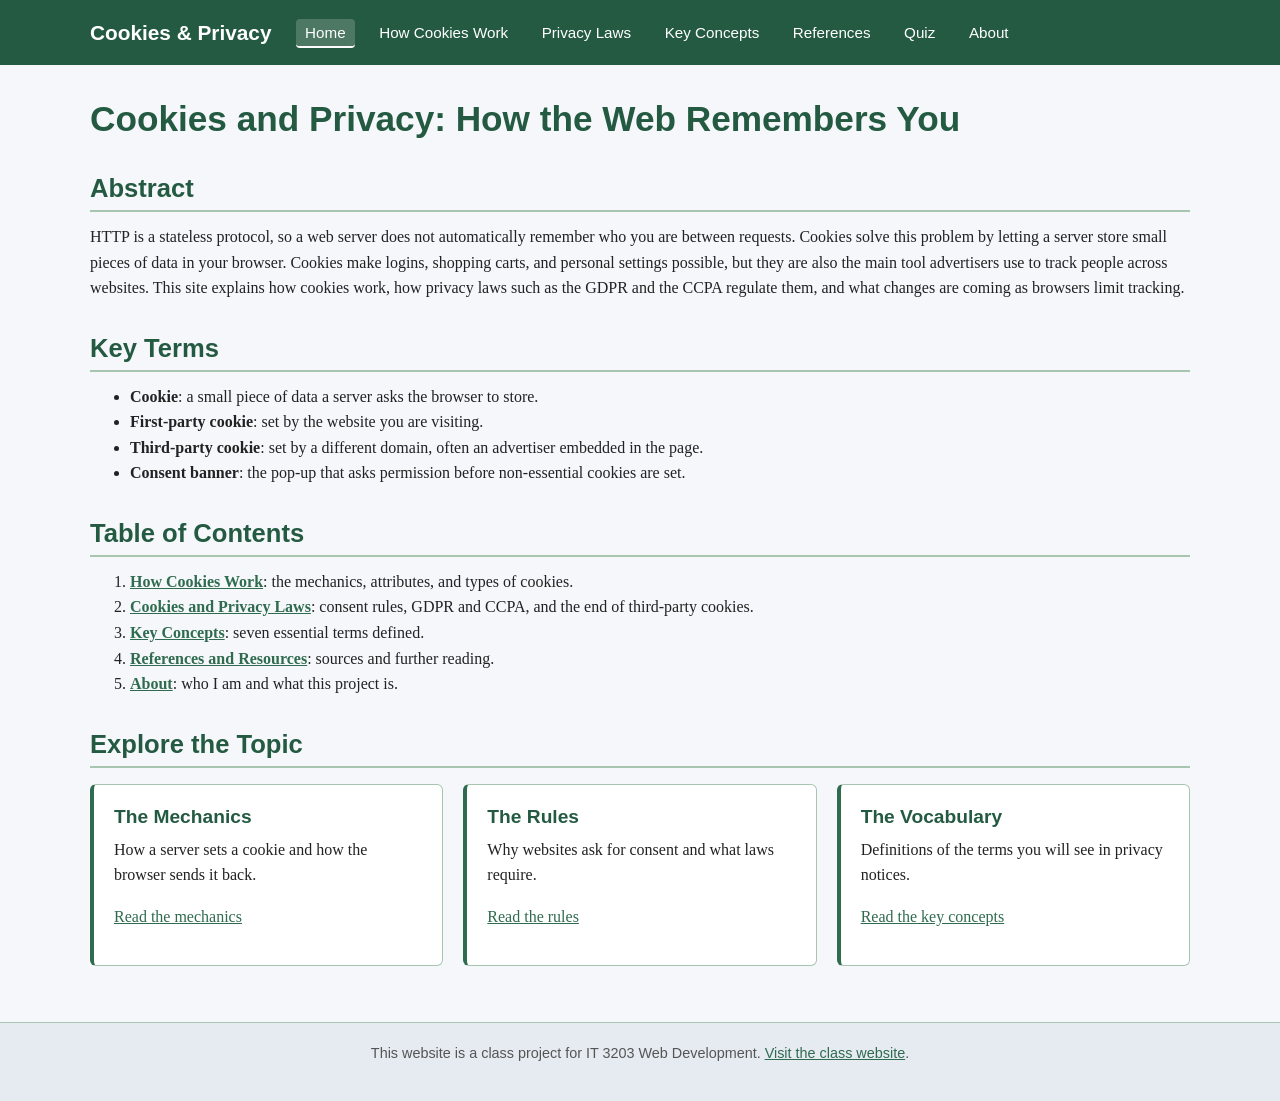
<file: index.html>
<!DOCTYPE html>
<html lang="en">
<head>
  <!-- Character set and viewport -->
  <meta charset="UTF-8">
  <meta name="viewport" content="width=device-width, initial-scale=1.0">
  <meta name="description" content="Cookies and Privacy: how cookies work, how privacy laws regulate them, and what the future of tracking looks like.">
  <title>Cookies and Privacy | Home</title>
  <!-- The one stylesheet used by every page -->
  <link rel="stylesheet" href="css/style.css">
</head>
<body>

  <!-- Header and main menu -->
  <header id="site-header">
    <div class="header-inner">
      <p class="site-title"><a href="index.html">Cookies &amp; Privacy</a></p>
          <nav id="main-menu" aria-label="Main menu">
        <ul class="menu">
          <li><a href="index.html" aria-current="page">Home</a></li>
          <li><a href="how-cookies-work.html">How Cookies Work</a></li>
          <li><a href="privacy-laws.html">Privacy Laws</a></li>
          <li><a href="key-concepts.html">Key Concepts</a></li>
          <li><a href="references.html">References</a></li>
          <li><a href="quiz.html">Quiz</a></li>
          <li><a href="about.html">About</a></li>
        </ul>
      </nav>
    </div>
  </header>

  <main class="page">
    <!-- title, subtitle, and abstract -->
    <h1>Cookies and Privacy: How the Web Remembers You</h1>
  

    <h2>Abstract</h2>
    <p>
      HTTP is a stateless protocol, so a web server does not automatically remember
      who you are between requests. Cookies solve this problem by letting a server
      store small pieces of data in your browser. Cookies make logins, shopping carts,
      and personal settings possible, but they are also the main tool advertisers use
      to track people across websites. This site explains how cookies work, how privacy
      laws such as the GDPR and the CCPA regulate them, and what changes are coming
      as browsers limit tracking.
    </p>

    <!-- Key terms: a list -->
    <h2>Key Terms</h2>
    <ul>
      <li><strong>Cookie</strong>: a small piece of data a server asks the browser to store.</li>
      <li><strong>First-party cookie</strong>: set by the website you are visiting.</li>
      <li><strong>Third-party cookie</strong>: set by a different domain, often an advertiser embedded in the page.</li>
      <li><strong>Consent banner</strong>: the pop-up that asks permission before non-essential cookies are set.</li>
    </ul>

    <!-- Table of contents linking to the other pages -->
    <h2>Table of Contents</h2>
    <ol class="toc">
      <li><a href="how-cookies-work.html">How Cookies Work</a>: the mechanics, attributes, and types of cookies.</li>
      <li><a href="privacy-laws.html">Cookies and Privacy Laws</a>: consent rules, GDPR and CCPA, and the end of third-party cookies.</li>
      <li><a href="key-concepts.html">Key Concepts</a>: seven essential terms defined.</li>
      <li><a href="references.html">References and Resources</a>: sources and further reading.</li>
      <li><a href="about.html">About</a>: who I am and what this project is.</li>
    </ol>

    <!-- Quick cards using the grid layout -->
    <h2>Explore the Topic</h2>
    <div class="card-grid">
      <article class="card">
        <h3>The Mechanics</h3>
        <p>How a server sets a cookie and how the browser sends it back.</p>
        <p><a href="how-cookies-work.html">Read the mechanics</a></p>
      </article>
      <article class="card">
        <h3>The Rules</h3>
        <p>Why websites ask for consent and what laws require.</p>
        <p><a href="privacy-laws.html">Read the rules</a></p>
      </article>
      <article class="card">
        <h3>The Vocabulary</h3>
        <p>Definitions of the terms you will see in privacy notices.</p>
        <p><a href="key-concepts.html">Read the key concepts</a></p>
      </article>
    </div>
  </main>

  <!-- Footer: class project note with link to the course website -->
  <footer id="site-footer">
    <p>
      This website is a class project for IT 3203 Web Development.
      <a href="https://ksuweb.github.io/IT3203/">Visit the class website</a>.
    </p>
  </footer>

</body>
</html>
</file>
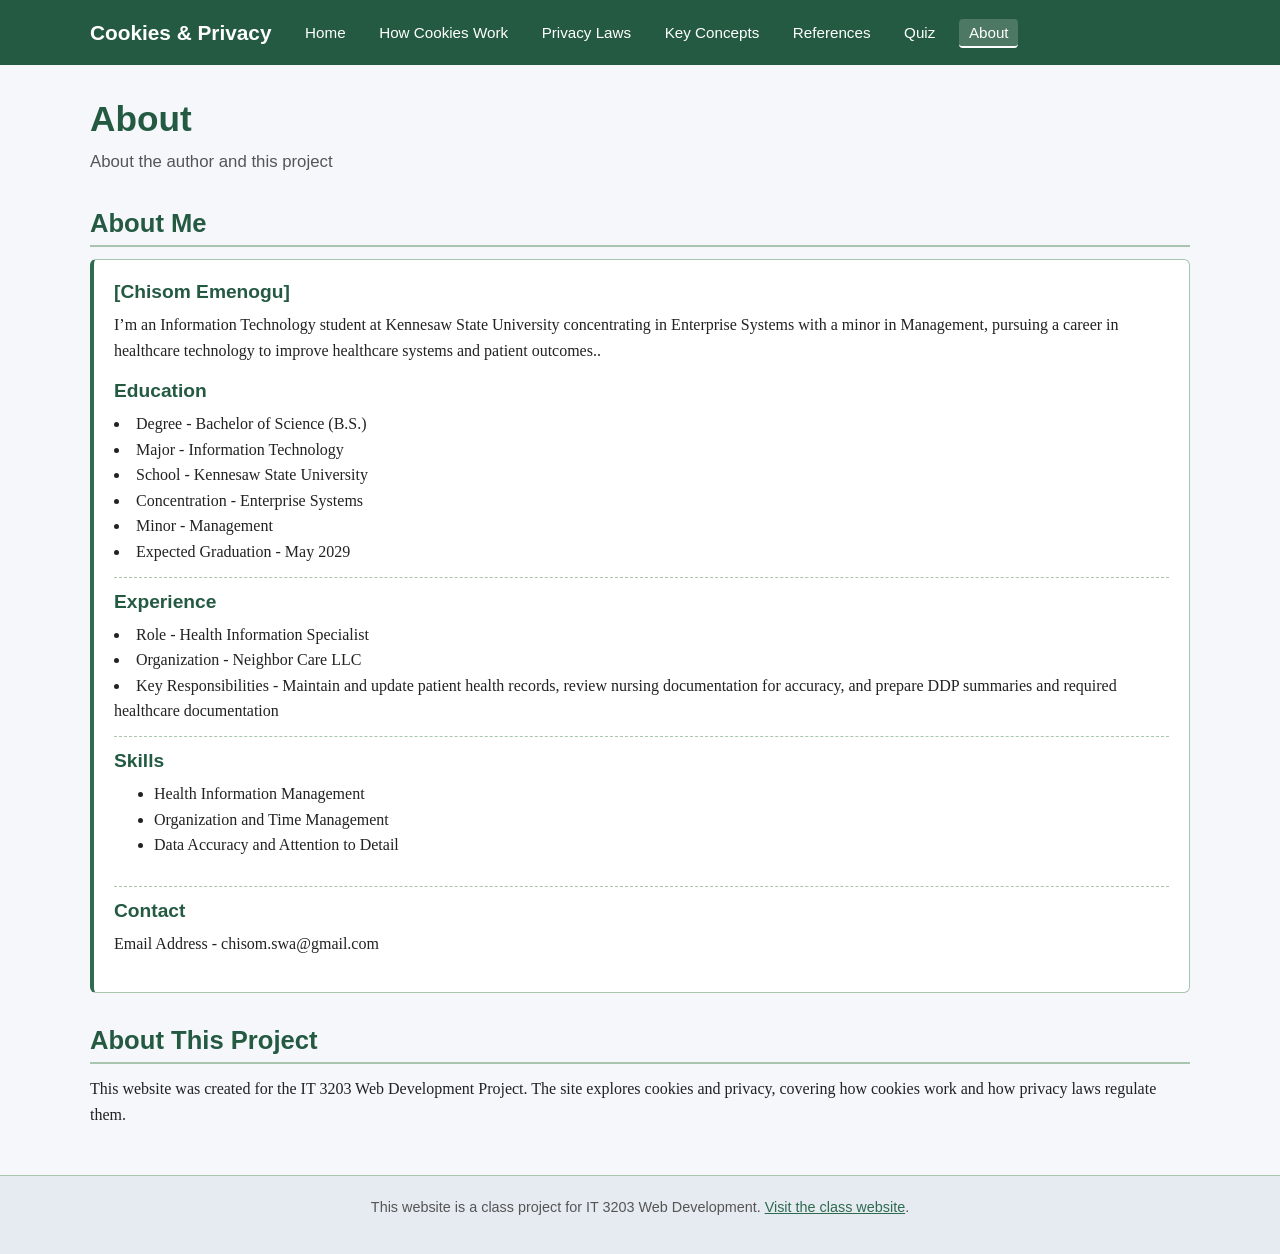
<file: about.html>
<!DOCTYPE html>
<html lang="en">
<head>
  <!-- Character set and responsive viewport -->
  <meta charset="UTF-8">
  <meta name="viewport" content="width=device-width, initial-scale=1.0">
  <meta name="description" content="About the author of this site and the IT 3203 class project it was built for.">
  <title>About | Cookies and Privacy</title>
  <link rel="stylesheet" href="css/style.css">
</head>
<body>

  <header id="site-header">
    <div class="header-inner">
      <p class="site-title"><a href="index.html">Cookies &amp; Privacy</a></p>
      <nav id="main-menu" aria-label="Main menu">
        
        <ul class="menu">
          <li><a href="index.html">Home</a></li>
          <li><a href="how-cookies-work.html">How Cookies Work</a></li>
          <li><a href="privacy-laws.html">Privacy Laws</a></li>
          <li><a href="key-concepts.html">Key Concepts</a></li>
          <li><a href="references.html">References</a></li>
           <li><a href="quiz.html">Quiz</a></li>
          <li><a href="about.html" aria-current="page">About</a></li>
        </ul>
      </nav>
    </div>
  </header>

  <main class="page">
    <h1>About</h1>
    <p class="subtitle">About the author and this project</p>

    <h2>About Me</h2>
    <div class="card">
      <h3>[Chisom Emenogu]</h3>
      <p>I’m an Information Technology student at Kennesaw State University concentrating in Enterprise Systems with a minor in Management, pursuing a career in healthcare technology to improve healthcare systems and patient outcomes..</p>

      <div class="profile-entry">
        <h3>Education</h3>
        <li>Degree - Bachelor of Science (B.S.)</li>
          <li>Major - Information Technology</li>
          <li>School - Kennesaw State University</li>
         <li>Concentration - Enterprise Systems</li>
         <li>Minor - Management</li>
         <li>Expected Graduation - May 2029</li>
        
      </div>

      <div class="profile-entry">
        <h3>Experience</h3>
         <li>Role - Health Information Specialist</li>
        <li>Organization - Neighbor Care LLC</li>
        <li>Key Responsibilities - Maintain and update patient health records, review nursing documentation for accuracy, and prepare DDP summaries and required healthcare documentation</li>
      </div>

      <div class="profile-entry">
        <h3>Skills</h3>
        <ul>
          <li>Health Information Management</li>
          <li>Organization and Time Management</li>
          <li>Data Accuracy and Attention to Detail</li>
        </ul>
      </div>

      <div>
        <h3>Contact</h3>
        <p>Email Address - chisom.swa@gmail.com</p>
      </div>
    </div>

    <h2>About This Project</h2>
    <p>
      This website was created for the IT 3203 Web Development Project. The site explores cookies and privacy, covering how cookies work and how privacy
      laws regulate them.
    </p>
    <p>
    
    </p>
  </main>

  <!-- Footer with class project note -->
  <footer id="site-footer">
    <p>
      This website is a class project for IT 3203 Web Development.
      <a href="https://ksuweb.github.io/IT3203/">Visit the class website</a>.
    </p>
  </footer>

</body>
</html>
</file>
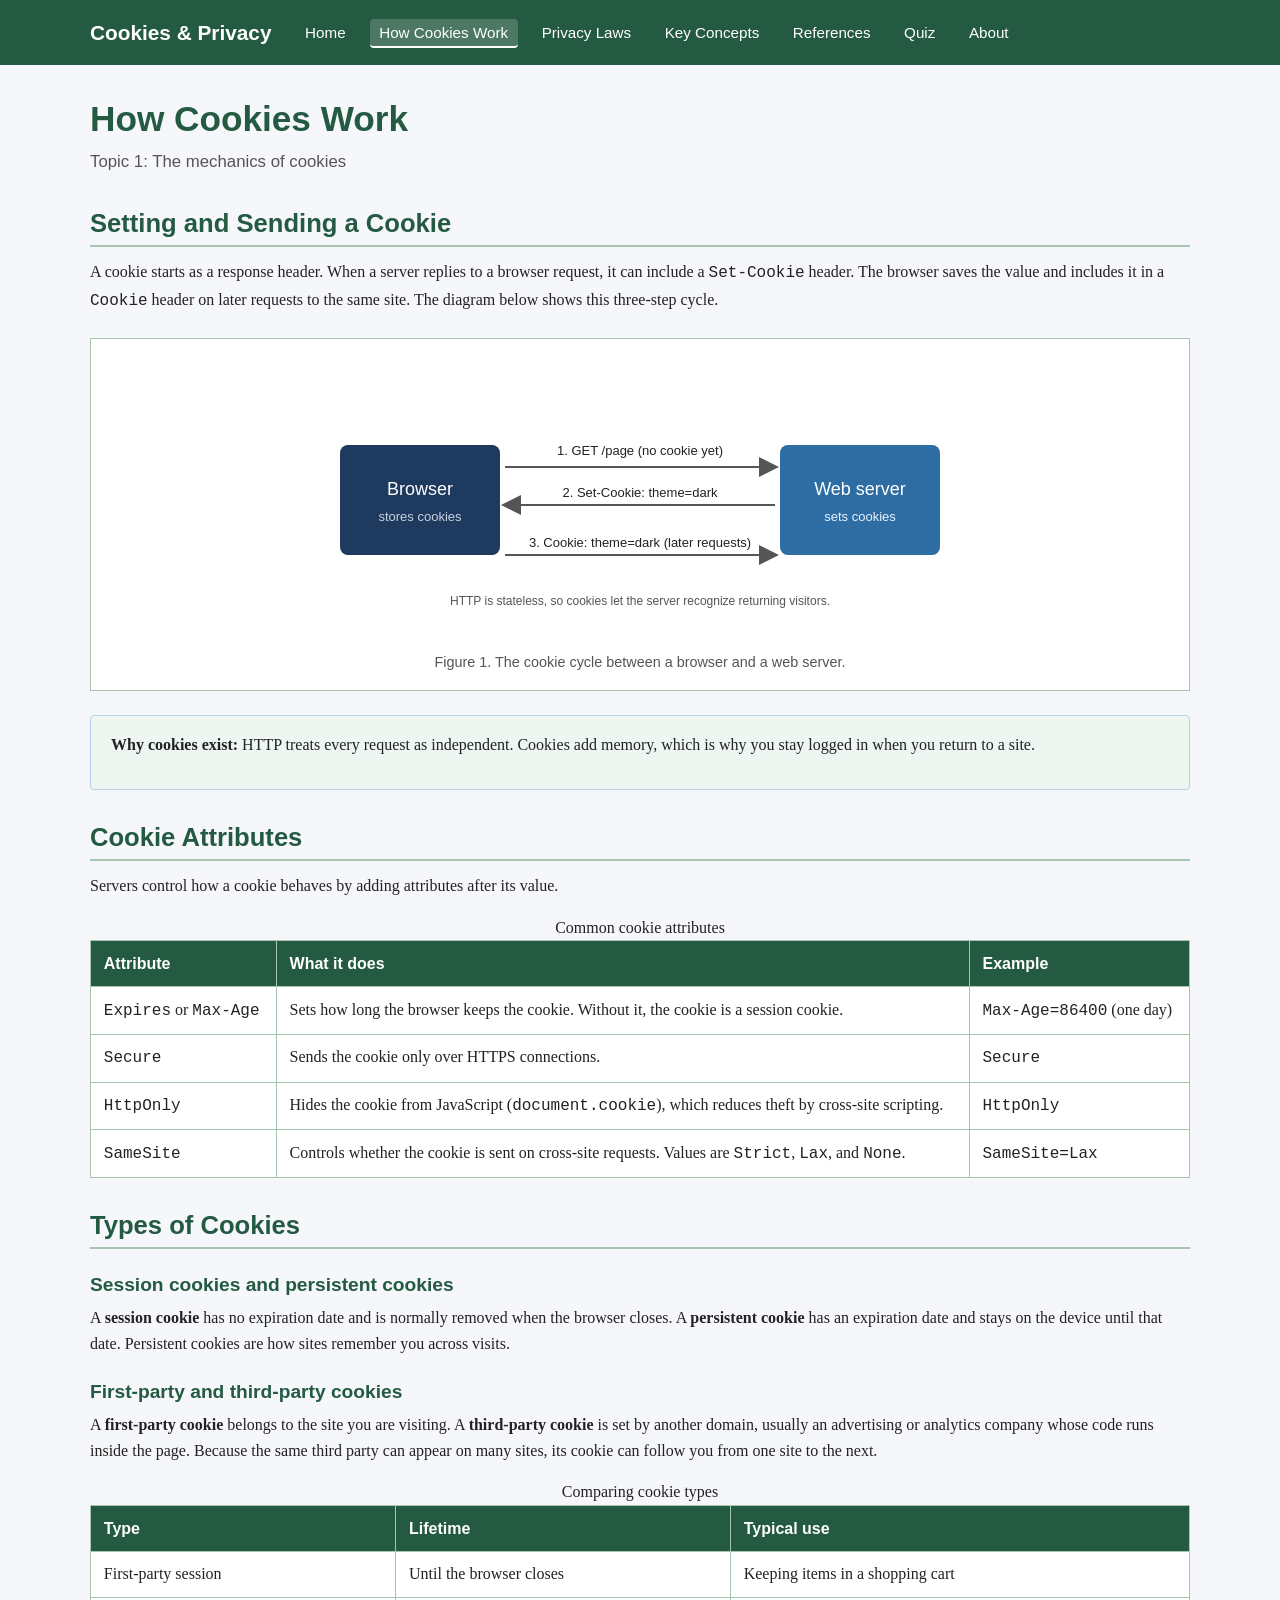
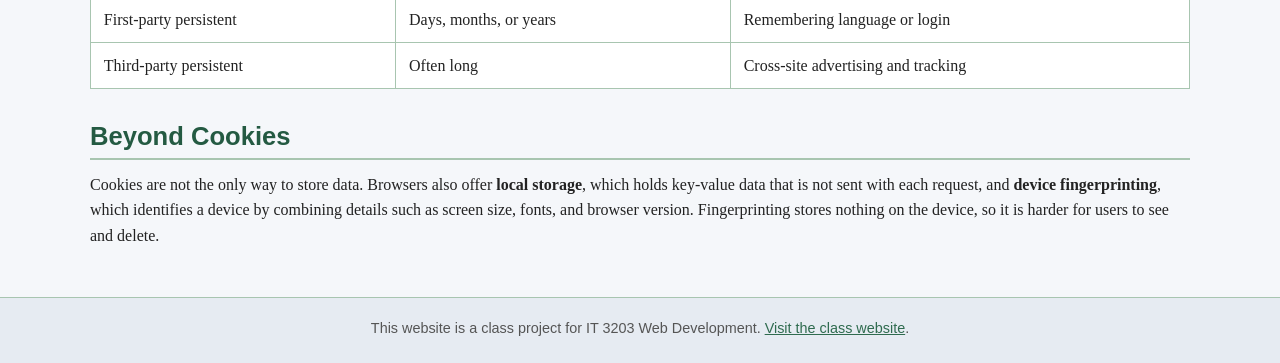
<file: how-cookies-work.html>
<!DOCTYPE html>
<html lang="en">
<head>
  <!-- Character set and  viewport -->
  <meta charset="UTF-8">
  <meta name="viewport" content="width=device-width, initial-scale=1.0">
  <meta name="description" content="How cookies are set, sent, and configured, including first-party and third-party cookies and session and persistent cookies.">
  <title>How Cookies Work | Cookies and Privacy</title>
  <link rel="stylesheet" href="css/style.css">
</head>
<body>

  <!-- Main menu  -->
  <header id="site-header">
    <div class="header-inner">
      <p class="site-title"><a href="index.html">Cookies &amp; Privacy</a></p>
      <nav id="main-menu" aria-label="Main menu">
      
        <ul class="menu">
          <li><a href="index.html">Home</a></li>
          <li><a href="how-cookies-work.html" aria-current="page">How Cookies Work</a></li>
          <li><a href="privacy-laws.html">Privacy Laws</a></li>
          <li><a href="key-concepts.html">Key Concepts</a></li>
          <li><a href="references.html">References</a></li>
          <li><a href="quiz.html">Quiz</a></li>
          <li><a href="about.html">About</a></li>
        </ul>
      </nav>
    </div>
  </header>

  <main class="page">
    <h1>How Cookies Work</h1>
    <p class="subtitle">Topic 1: The mechanics of cookies</p>

    <h2>Setting and Sending a Cookie</h2>
    <p>
      A cookie starts as a response header. When a server replies to a browser request,
      it can include a <code>Set-Cookie</code> header. The browser saves the value and
      includes it in a <code>Cookie</code> header on later requests to the same site.
      The diagram below shows this three-step cycle.
    </p>

    <!-- Figure: the cookie lifecycle diagram -->
    <figure class="figure-box">
      <img src="images/cookie-flow.svg" width="640" height="280"
           alt="Diagram of three steps. First, the browser requests a page without a cookie. Second, the server replies with Set-Cookie: theme=dark. Third, the browser sends Cookie: theme=dark on later requests.">
      <figcaption>Figure 1. The cookie cycle between a browser and a web server.</figcaption>
    </figure>

    <!-- Note box saying why cookies exist -->
    <div class="note">
      <p><strong>Why cookies exist:</strong> HTTP treats every request as independent.
      Cookies add memory, which is why you stay logged in when you return to a site.</p>
    </div>

    <h2>Cookie Attributes</h2>
    <p>Servers control how a cookie behaves by adding attributes after its value.</p>
    <!-- Table of cookie attributes -->
    <table>
      <caption>Common cookie attributes</caption>
      <thead>
        <tr>
          <th scope="col">Attribute</th>
          <th scope="col">What it does</th>
          <th scope="col">Example</th>
        </tr>
      </thead>
      <tbody>
        <tr>
          <td><code>Expires</code> or <code>Max-Age</code></td>
          <td>Sets how long the browser keeps the cookie. Without it, the cookie is a session cookie.</td>
          <td><code>Max-Age=86400</code> (one day)</td>
        </tr>
        <tr>
          <td><code>Secure</code></td>
          <td>Sends the cookie only over HTTPS connections.</td>
          <td><code>Secure</code></td>
        </tr>
        <tr>
          <td><code>HttpOnly</code></td>
          <td>Hides the cookie from JavaScript (<code>document.cookie</code>), which reduces theft by cross-site scripting.</td>
          <td><code>HttpOnly</code></td>
        </tr>
        <tr>
          <td><code>SameSite</code></td>
          <td>Controls whether the cookie is sent on cross-site requests. Values are <code>Strict</code>, <code>Lax</code>, and <code>None</code>.</td>
          <td><code>SameSite=Lax</code></td>
        </tr>
      </tbody>
    </table>

    <h2>Types of Cookies</h2>

    <h3>Session cookies and persistent cookies</h3>
    <p>
      A <strong>session cookie</strong> has no expiration date and is normally removed when
      the browser closes. A <strong>persistent cookie</strong> has an expiration date and stays
      on the device until that date. Persistent cookies are how sites remember you across visits.
    </p>

    <h3>First-party and third-party cookies</h3>
    <p>
      A <strong>first-party cookie</strong> belongs to the site you are visiting. A
      <strong>third-party cookie</strong> is set by another domain, usually an advertising or
      analytics company whose code runs inside the page. Because the same third party can appear
      on many sites, its cookie can follow you from one site to the next.
    </p>

    <!-- Comparison table of cookie types -->
    <table>
      <caption>Comparing cookie types</caption>
      <thead>
        <tr>
          <th scope="col">Type</th>
          <th scope="col">Lifetime</th>
          <th scope="col">Typical use</th>
        </tr>
      </thead>
      <tbody>
        <tr>
          <td>First-party session</td>
          <td>Until the browser closes</td>
          <td>Keeping items in a shopping cart</td>
        </tr>
        <tr>
          <td>First-party persistent</td>
          <td>Days, months, or years</td>
          <td>Remembering language or login</td>
        </tr>
        <tr>
          <td>Third-party persistent</td>
          <td>Often long</td>
          <td>Cross-site advertising and tracking</td>
        </tr>
      </tbody>
    </table>

    <h2>Beyond Cookies</h2>
    <p>
      Cookies are not the only way to store data. Browsers also offer <strong>local storage</strong>,
      which holds key-value data that is not sent with each request, and <strong>device fingerprinting</strong>,
      which identifies a device by combining details such as screen size, fonts, and browser version.
      Fingerprinting stores nothing on the device, so it is harder for users to see and delete.
    </p>
  </main>

  <!-- Footer with class project note -->
  <footer id="site-footer">
    <p>
      This website is a class project for IT 3203 Web Development.
      <a href="https://ksuweb.github.io/IT3203/">Visit the class website</a>.
    </p>
  </footer>

</body>
</html>
</file>
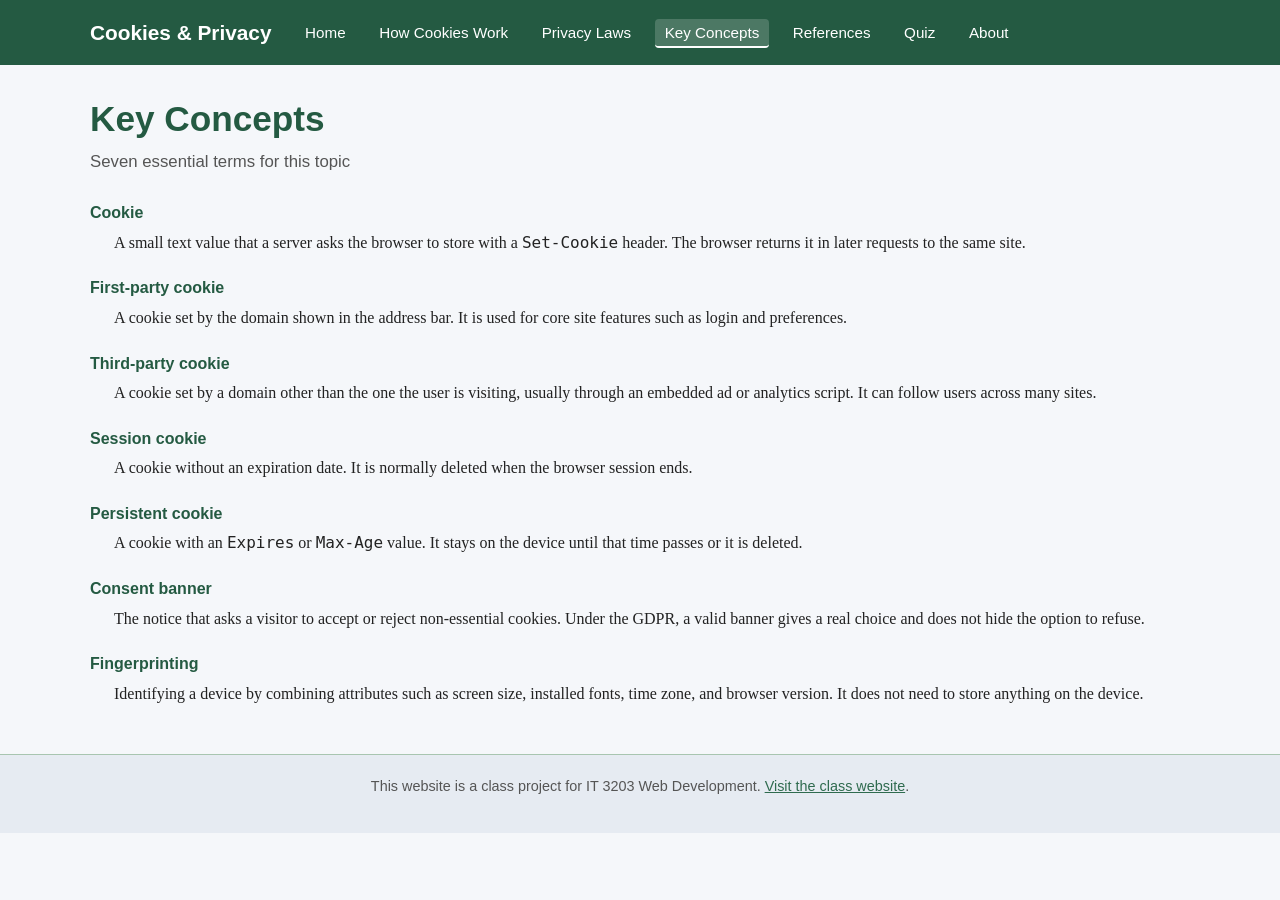
<file: key-concepts.html>
<!DOCTYPE html>
<html lang="en">
<head>
  <!-- Character set and viewport -->
  <meta charset="UTF-8">
  <meta name="viewport" content="width=device-width, initial-scale=1.0">
  <meta name="description" content="Seven key concepts for understanding cookies and privacy: cookie, first-party and third-party cookies, session and persistent cookies, consent banner, and fingerprinting.">
  <title>Key Concepts | Cookies and Privacy</title>
  <link rel="stylesheet" href="css/style.css">
</head>
<body>

  <!-- Main menu  -->
  <header id="site-header">
    <div class="header-inner">
      <p class="site-title"><a href="index.html">Cookies &amp; Privacy</a></p>
      <nav id="main-menu" aria-label="Main menu">
       
        <ul class="menu">
          <li><a href="index.html">Home</a></li>
          <li><a href="how-cookies-work.html">How Cookies Work</a></li>
          <li><a href="privacy-laws.html">Privacy Laws</a></li>
          <li><a href="key-concepts.html" aria-current="page">Key Concepts</a></li>
          <li><a href="references.html">References</a></li>
           <li><a href="quiz.html">Quiz</a></li>
          <li><a href="about.html">About</a></li>
        </ul>
      </nav>
    </div>
  </header>

  <main class="page">
    <h1>Key Concepts</h1>
    <p class="subtitle">Seven essential terms for this topic</p>

    <!-- Definition list of the key concepts -->
    <dl class="term-list">
      <dt>Cookie</dt>
      <dd>A small text value that a server asks the browser to store with a <code>Set-Cookie</code> header. The browser returns it in later requests to the same site.</dd>

      <dt>First-party cookie</dt>
      <dd>A cookie set by the domain shown in the address bar. It is used for core site features such as login and preferences.</dd>

      <dt>Third-party cookie</dt>
      <dd>A cookie set by a domain other than the one the user is visiting, usually through an embedded ad or analytics script. It can follow users across many sites.</dd>

      <dt>Session cookie</dt>
      <dd>A cookie without an expiration date. It is normally deleted when the browser session ends.</dd>

      <dt>Persistent cookie</dt>
      <dd>A cookie with an <code>Expires</code> or <code>Max-Age</code> value. It stays on the device until that time passes or it is deleted.</dd>

      <dt>Consent banner</dt>
      <dd>The notice that asks a visitor to accept or reject non-essential cookies. Under the GDPR, a valid banner gives a real choice and does not hide the option to refuse.</dd>

      <dt>Fingerprinting</dt>
      <dd>Identifying a device by combining attributes such as screen size, installed fonts, time zone, and browser version. It does not need to store anything on the device.</dd>
    </dl>
  </main>

  <!-- Footer with class project note -->
  <footer id="site-footer">
    <p>
      This website is a class project for IT 3203 Web Development.
      <a href="https://ksuweb.github.io/IT3203/">Visit the class website</a>.
    </p>
  </footer>

</body>
</html>
</file>
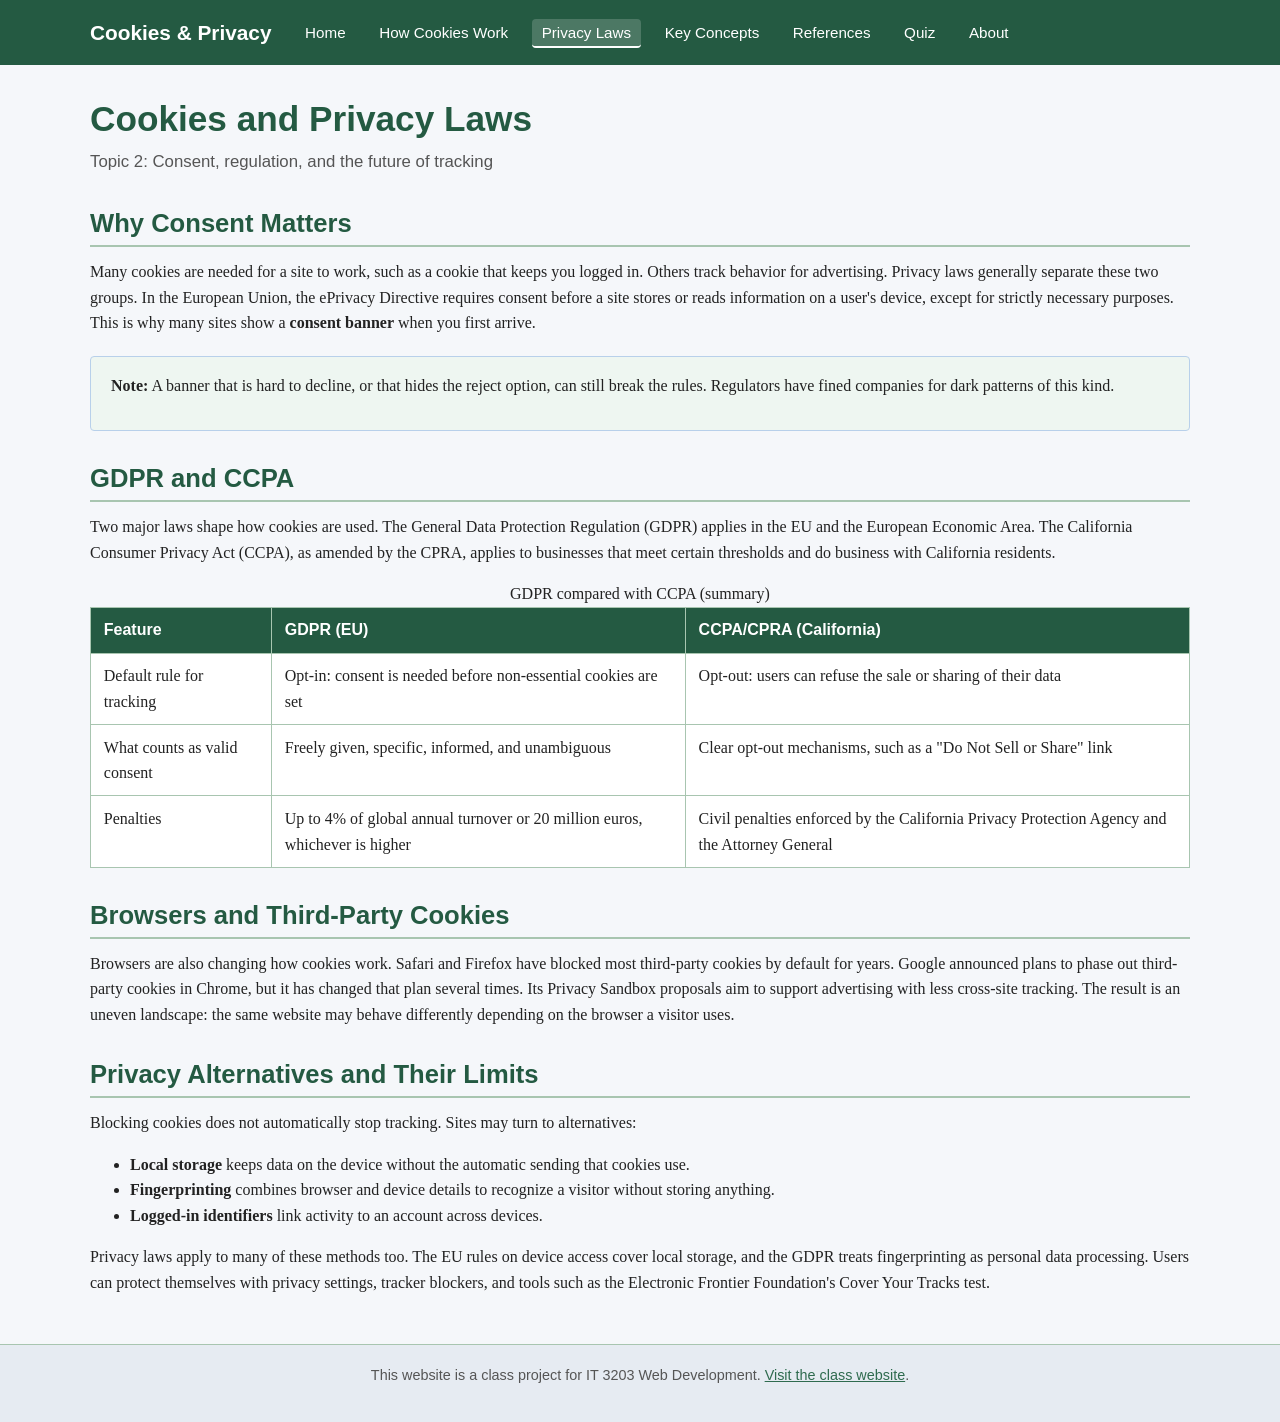
<file: privacy-laws.html>
<!DOCTYPE html>
<html lang="en">
<head>
  <!-- Character set and viewport -->
  <meta charset="UTF-8">
  <meta name="viewport" content="width=device-width, initial-scale=1.0">
  <meta name="description" content="How privacy laws such as the GDPR and CCPA regulate cookies, consent banners, and tracking, and how browsers are changing third-party cookies.">
  <title>Cookies and Privacy Laws | Cookies and Privacy</title>
  <link rel="stylesheet" href="css/style.css">
</head>
<body>

  <!-- Main menu  -->
  <header id="site-header">
    <div class="header-inner">
      <p class="site-title"><a href="index.html">Cookies &amp; Privacy</a></p>
      <nav id="main-menu" aria-label="Main menu">
     
        <ul class="menu">
          <li><a href="index.html">Home</a></li>
          <li><a href="how-cookies-work.html">How Cookies Work</a></li>
          <li><a href="privacy-laws.html" aria-current="page">Privacy Laws</a></li>
          <li><a href="key-concepts.html">Key Concepts</a></li>
          <li><a href="references.html">References</a></li>
          <li><a href="quiz.html">Quiz</a></li>
          <li><a href="about.html">About</a></li>
        </ul>
      </nav>
    </div>
  </header>

  <main class="page">
    <h1>Cookies and Privacy Laws</h1>
    <p class="subtitle">Topic 2: Consent, regulation, and the future of tracking</p>

    <h2>Why Consent Matters</h2>
    <p>
      Many cookies are needed for a site to work, such as a cookie that keeps you logged in.
      Others track behavior for advertising. Privacy laws generally separate these two groups.
      In the European Union, the ePrivacy Directive requires consent before a site stores or
      reads information on a user's device, except for strictly necessary purposes. This is why
      many sites show a <strong>consent banner</strong> when you first arrive.
    </p>

    <div class="note">
      <p><strong>Note:</strong> A banner that is hard to decline, or that hides the reject option,
      can still break the rules. Regulators have fined companies for dark patterns of this kind.</p>
    </div>

    <h2>GDPR and CCPA</h2>
    <p>
      Two major laws shape how cookies are used. The General Data Protection Regulation (GDPR)
      applies in the EU and the European Economic Area. The California Consumer Privacy Act (CCPA),
      as amended by the CPRA, applies to businesses that meet certain thresholds and do business
      with California residents.
    </p>

    <!-- Comparison table of the two laws -->
    <table>
      <caption>GDPR compared with CCPA (summary)</caption>
      <thead>
        <tr>
          <th scope="col">Feature</th>
          <th scope="col">GDPR (EU)</th>
          <th scope="col">CCPA/CPRA (California)</th>
        </tr>
      </thead>
      <tbody>
        <tr>
          <td>Default rule for tracking</td>
          <td>Opt-in: consent is needed before non-essential cookies are set</td>
          <td>Opt-out: users can refuse the sale or sharing of their data</td>
        </tr>
        <tr>
          <td>What counts as valid consent</td>
          <td>Freely given, specific, informed, and unambiguous</td>
          <td>Clear opt-out mechanisms, such as a "Do Not Sell or Share" link</td>
        </tr>
        <tr>
          <td>Penalties</td>
          <td>Up to 4% of global annual turnover or 20 million euros, whichever is higher</td>
          <td>Civil penalties enforced by the California Privacy Protection Agency and the Attorney General</td>
        </tr>
      </tbody>
    </table>

    <h2>Browsers and Third-Party Cookies</h2>
    <p>
      Browsers are also changing how cookies work. Safari and Firefox have blocked most third-party
      cookies by default for years. Google announced plans to phase out third-party cookies in Chrome,
      but it has changed that plan several times. Its Privacy Sandbox proposals aim to support
      advertising with less cross-site tracking. The result is an uneven landscape: the same website may
      behave differently depending on the browser a visitor uses.
    </p>

    <h2>Privacy Alternatives and Their Limits</h2>
    <p>
      Blocking cookies does not automatically stop tracking. Sites may turn to alternatives:
    </p>
    <ul>
      <li><strong>Local storage</strong> keeps data on the device without the automatic sending that cookies use.</li>
      <li><strong>Fingerprinting</strong> combines browser and device details to recognize a visitor without storing anything.</li>
      <li><strong>Logged-in identifiers</strong> link activity to an account across devices.</li>
    </ul>
    <p>
      Privacy laws apply to many of these methods too. The EU rules on device access cover local
      storage, and the GDPR treats fingerprinting as personal data processing. Users can protect
      themselves with privacy settings, tracker blockers, and tools such as the Electronic Frontier
      Foundation's Cover Your Tracks test.
    </p>
  </main>

  <!-- Footer with class project note -->
  <footer id="site-footer">
    <p>
      This website is a class project for IT 3203 Web Development.
      <a href="https://ksuweb.github.io/IT3203/">Visit the class website</a>.
    </p>
  </footer>

</body>
</html>
</file>
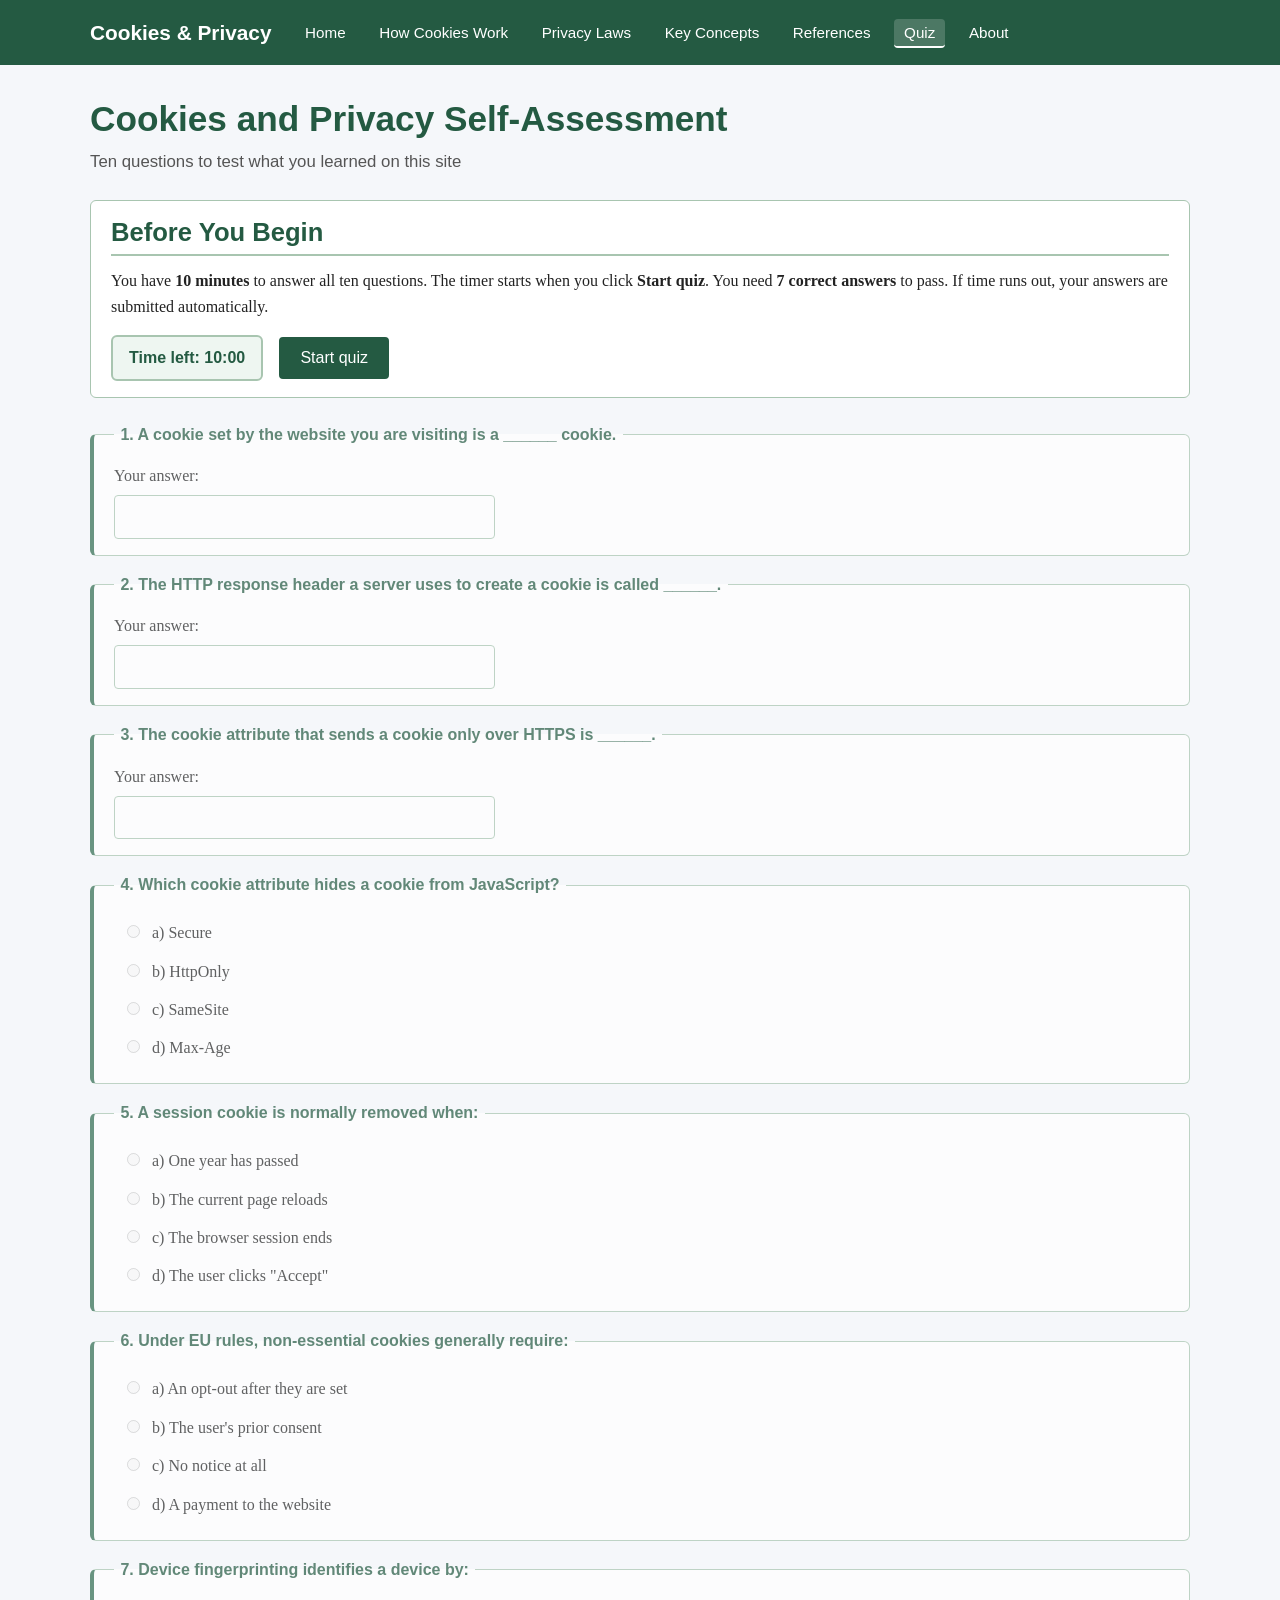
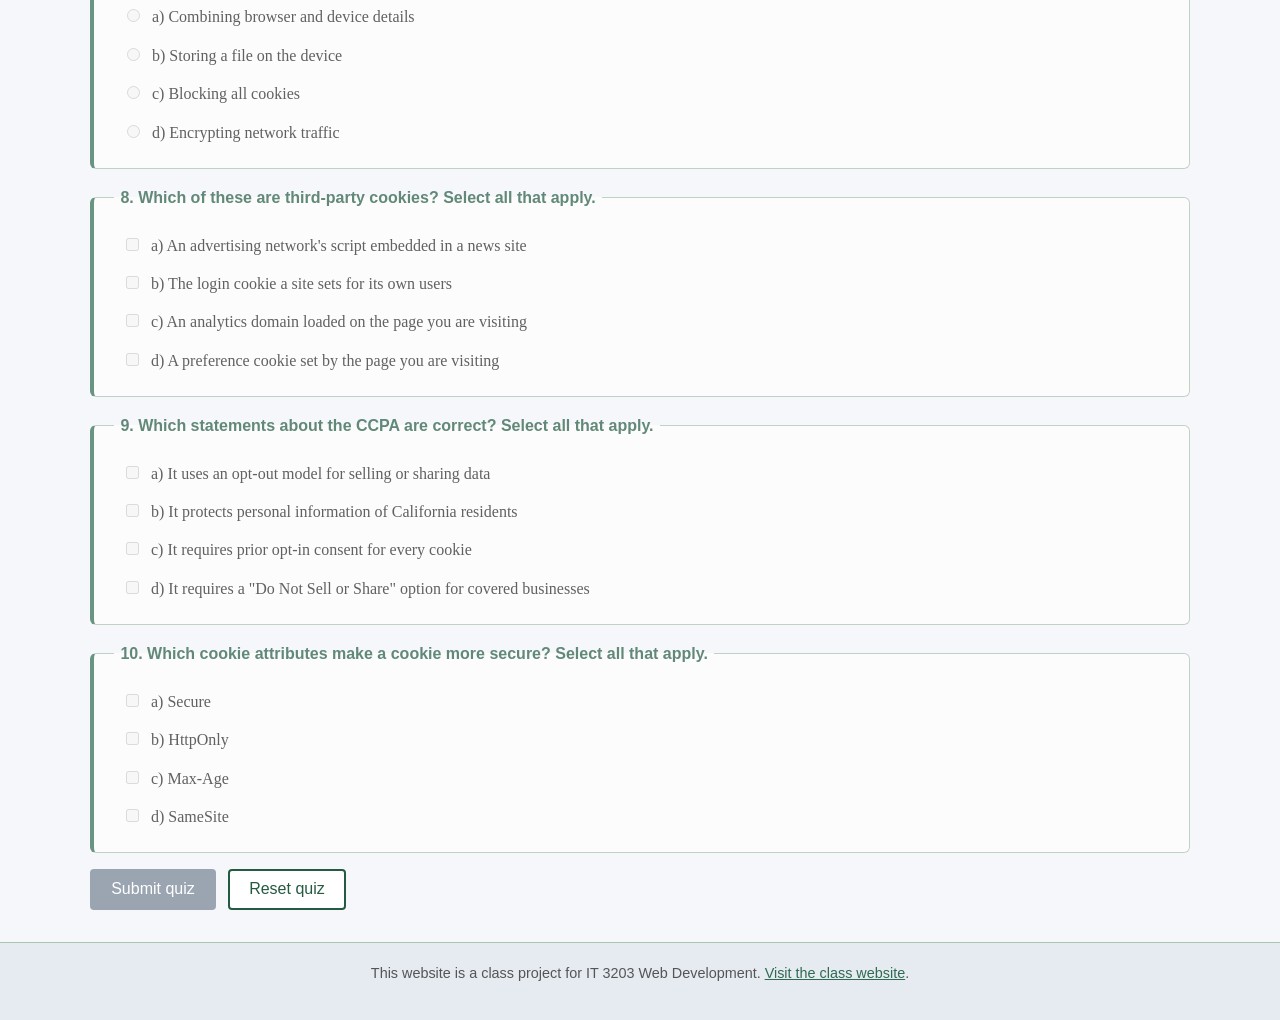
<file: quiz.html>
<!DOCTYPE html>
<html lang="en">
<head>
  <!-- Character set and responsive viewport -->
  <meta charset="UTF-8">
  <meta name="viewport" content="width=device-width, initial-scale=1.0">
  <meta name="description" content="A ten-question self-assessment quiz on cookies and privacy, with a ten-minute time limit, instant scoring, and a reset button.">
  <title>Self-Assessment Quiz | Cookies and Privacy</title>
  <link rel="stylesheet" href="css/style.css">
</head>
<body>

  <!-- Main menu  -->
  <header id="site-header">
    <div class="header-inner">
      <p class="site-title"><a href="index.html">Cookies &amp; Privacy</a></p>
      <nav id="main-menu" aria-label="Main menu">
        <ul class="menu">
          <li><a href="index.html">Home</a></li>
          <li><a href="how-cookies-work.html">How Cookies Work</a></li>
          <li><a href="privacy-laws.html">Privacy Laws</a></li>
          <li><a href="key-concepts.html">Key Concepts</a></li>
          <li><a href="references.html">References</a></li>
          <li><a href="quiz.html" aria-current="page">Quiz</a></li>
          <li><a href="about.html">About</a></li>
        </ul>
      </nav>
    </div>
  </header>

  <main class="page">
    <h1>Cookies and Privacy Self-Assessment</h1>
    <p class="subtitle">Ten questions to test what you learned on this site</p>

    <!-- Instructions and timer controls -->
    <section class="quiz-intro" aria-labelledby="quiz-rules-heading">
      <h2 id="quiz-rules-heading">Before You Begin</h2>
      <p>
        You have <strong>10 minutes</strong> to answer all ten questions. The timer starts when you
        click <strong>Start quiz</strong>. You need <strong>7 correct answers</strong> to pass.
        If time runs out, your answers are submitted automatically.
      </p>
      <div class="quiz-controls">
        <p class="timer" aria-live="off">
          Time left: <span id="time-left">10:00</span>
        </p>
        <button type="button" id="start-btn" class="btn">Start quiz</button>
      </div>
    </section>

    <!-- Results panel: hidden until the quiz is submitted -->
    <section id="results-panel" class="results" aria-labelledby="results-heading" tabindex="-1" hidden>
      <h2 id="results-heading">Your Results</h2>
      <div class="result-summary">
        <p id="overall-result" class="overall-result"></p>
        <p>Score: <strong id="total-score"></strong></p>
        <p>Time spent: <strong id="time-spent"></strong></p>
      </div>
      <h3>Question by question</h3>
      <ol id="result-list" class="result-list"></ol>
    </section>

    <!-- The quiz form. Inputs stay disabled until the quiz is started. -->
    <form id="quiz-form" class="quiz-form" novalidate>

      <!-- Q1: fill in the blank -->
      <fieldset class="question" disabled>
        <legend>1. A cookie set by the website you are visiting is a ______ cookie.</legend>
        <label for="q1">Your answer:</label>
        <input type="text" id="q1" name="q1" autocomplete="off">
      </fieldset>

      <!-- Q2: fill in the blank -->
      <fieldset class="question" disabled>
        <legend>2. The HTTP response header a server uses to create a cookie is called ______.</legend>
        <label for="q2">Your answer:</label>
        <input type="text" id="q2" name="q2" autocomplete="off">
      </fieldset>

      <!-- Q3: fill in the blank -->
      <fieldset class="question" disabled>
        <legend>3. The cookie attribute that sends a cookie only over HTTPS is ______.</legend>
        <label for="q3">Your answer:</label>
        <input type="text" id="q3" name="q3" autocomplete="off">
      </fieldset>

      <!-- Q4: multiple choice, one correct answer -->
      <fieldset class="question" disabled>
        <legend>4. Which cookie attribute hides a cookie from JavaScript?</legend>
        <label class="option"><input type="radio" name="q4" value="a"> a) Secure</label>
        <label class="option"><input type="radio" name="q4" value="b"> b) HttpOnly</label>
        <label class="option"><input type="radio" name="q4" value="c"> c) SameSite</label>
        <label class="option"><input type="radio" name="q4" value="d"> d) Max-Age</label>
      </fieldset>

      <!-- Q5: multiple choice, one correct answer -->
      <fieldset class="question" disabled>
        <legend>5. A session cookie is normally removed when:</legend>
        <label class="option"><input type="radio" name="q5" value="a"> a) One year has passed</label>
        <label class="option"><input type="radio" name="q5" value="b"> b) The current page reloads</label>
        <label class="option"><input type="radio" name="q5" value="c"> c) The browser session ends</label>
        <label class="option"><input type="radio" name="q5" value="d"> d) The user clicks "Accept"</label>
      </fieldset>

      <!-- Q6: multiple choice, one correct answer -->
      <fieldset class="question" disabled>
        <legend>6. Under EU rules, non-essential cookies generally require:</legend>
        <label class="option"><input type="radio" name="q6" value="a"> a) An opt-out after they are set</label>
        <label class="option"><input type="radio" name="q6" value="b"> b) The user's prior consent</label>
        <label class="option"><input type="radio" name="q6" value="c"> c) No notice at all</label>
        <label class="option"><input type="radio" name="q6" value="d"> d) A payment to the website</label>
      </fieldset>

      <!-- Q7: multiple choice, one correct answer -->
      <fieldset class="question" disabled>
        <legend>7. Device fingerprinting identifies a device by:</legend>
        <label class="option"><input type="radio" name="q7" value="a"> a) Combining browser and device details</label>
        <label class="option"><input type="radio" name="q7" value="b"> b) Storing a file on the device</label>
        <label class="option"><input type="radio" name="q7" value="c"> c) Blocking all cookies</label>
        <label class="option"><input type="radio" name="q7" value="d"> d) Encrypting network traffic</label>
      </fieldset>

      <!-- Q8: multiple selection, more than one correct answer -->
      <fieldset class="question" disabled>
        <legend>8. Which of these are third-party cookies? Select all that apply.</legend>
        <label class="option"><input type="checkbox" name="q8-a" data-q="q8" value="a"> a) An advertising network's script embedded in a news site</label>
        <label class="option"><input type="checkbox" name="q8-b" data-q="q8" value="b"> b) The login cookie a site sets for its own users</label>
        <label class="option"><input type="checkbox" name="q8-c" data-q="q8" value="c"> c) An analytics domain loaded on the page you are visiting</label>
        <label class="option"><input type="checkbox" name="q8-d" data-q="q8" value="d"> d) A preference cookie set by the page you are visiting</label>
      </fieldset>

      <!-- Q9: multiple selection, more than one correct answer -->
      <fieldset class="question" disabled>
        <legend>9. Which statements about the CCPA are correct? Select all that apply.</legend>
        <label class="option"><input type="checkbox" name="q9-a" data-q="q9" value="a"> a) It uses an opt-out model for selling or sharing data</label>
        <label class="option"><input type="checkbox" name="q9-b" data-q="q9" value="b"> b) It protects personal information of California residents</label>
        <label class="option"><input type="checkbox" name="q9-c" data-q="q9" value="c"> c) It requires prior opt-in consent for every cookie</label>
        <label class="option"><input type="checkbox" name="q9-d" data-q="q9" value="d"> d) It requires a "Do Not Sell or Share" option for covered businesses</label>
      </fieldset>

      <!-- Q10: multiple selection, more than one correct answer -->
      <fieldset class="question" disabled>
        <legend>10. Which cookie attributes make a cookie more secure? Select all that apply.</legend>
        <label class="option"><input type="checkbox" name="q10-a" data-q="q10" value="a"> a) Secure</label>
        <label class="option"><input type="checkbox" name="q10-b" data-q="q10" value="b"> b) HttpOnly</label>
        <label class="option"><input type="checkbox" name="q10-c" data-q="q10" value="c"> c) Max-Age</label>
        <label class="option"><input type="checkbox" name="q10-d" data-q="q10" value="d"> d) SameSite</label>
      </fieldset>

      <!-- Submit and reset buttons -->
      <div class="actions">
        <button type="submit" id="submit-btn" class="btn" disabled>Submit quiz</button>
        <button type="button" id="reset-btn" class="btn btn-secondary">Reset quiz</button>
      </div>
    </form>
  </main>

  <!-- Footer with class project note -->
  <footer id="site-footer">
    <p>
      This website is a class project for IT 3203 Web Development.
      <a href="https://ksuweb.github.io/IT3203/">Visit the class website</a>.
    </p>
  </footer>

  <!-- Quiz logic is in its own script at the end of the page -->
  <script src="js/quiz.js"></script>
</body>
</html>
</file>
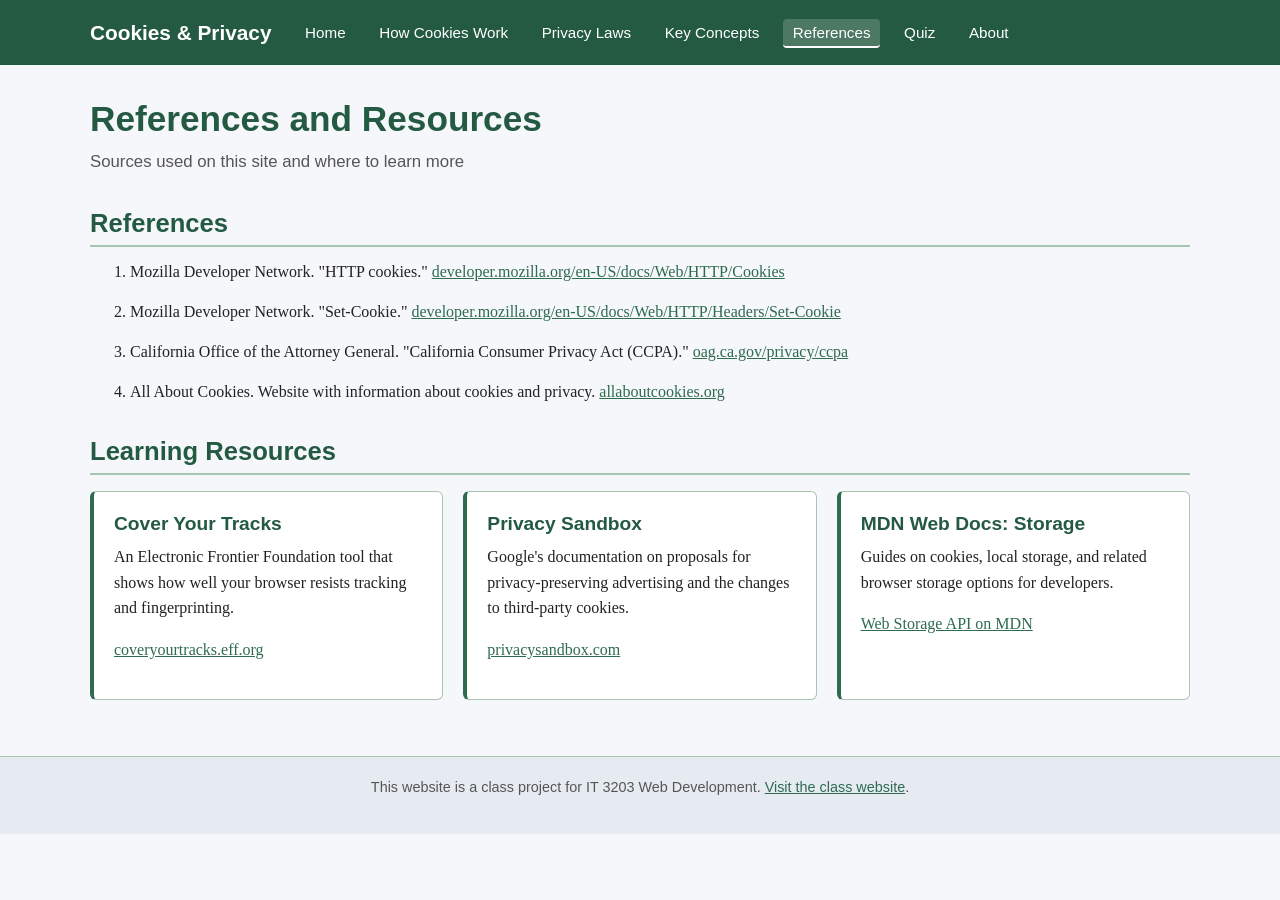
<file: references.html>
<!DOCTYPE html>
<html lang="en">
<head>
  <!-- Character set and  viewport -->
  <meta charset="UTF-8">
  <meta name="viewport" content="width=device-width, initial-scale=1.0">
  <meta name="description" content="References and learning resources for cookies and privacy, including MDN, the CCPA, All About Cookies, and EFF tools.">
  <title>References and Resources | Cookies and Privacy</title>
  <link rel="stylesheet" href="css/style.css">
</head>
<body>

  <!-- Main menu  -->
  <header id="site-header">
    <div class="header-inner">
      <p class="site-title"><a href="index.html">Cookies &amp; Privacy</a></p>
      <nav id="main-menu" aria-label="Main menu">
         
        <ul class="menu">
          <li><a href="index.html">Home</a></li>
          <li><a href="how-cookies-work.html">How Cookies Work</a></li>
          <li><a href="privacy-laws.html">Privacy Laws</a></li>
          <li><a href="key-concepts.html">Key Concepts</a></li>
          <li><a href="references.html" aria-current="page">References</a></li>
           <li><a href="quiz.html">Quiz</a></li>
          <li><a href="about.html">About</a></li>
        </ul>
      </nav>
    </div>
  </header>

  <main class="page">
    <h1>References and Resources</h1>
    <p class="subtitle">Sources used on this site and where to learn more</p>

    <h2>References</h2>
    <ol class="reference-list">
      <li>
        Mozilla Developer Network. "HTTP cookies."
        <a href="https://developer.mozilla.org/en-US/docs/Web/HTTP/Cookies">developer.mozilla.org/en-US/docs/Web/HTTP/Cookies</a>
      </li>
      <li>
        Mozilla Developer Network. "Set-Cookie."
        <a href="https://developer.mozilla.org/en-US/docs/Web/HTTP/Headers/Set-Cookie">developer.mozilla.org/en-US/docs/Web/HTTP/Headers/Set-Cookie</a>
      </li>
      <li>
        California Office of the Attorney General. "California Consumer Privacy Act (CCPA)."
        <a href="https://oag.ca.gov/privacy/ccpa">oag.ca.gov/privacy/ccpa</a>
      </li>
      <li>
        All About Cookies. Website with information about cookies and privacy.
        <a href="https://allaboutcookies.org/">allaboutcookies.org</a>
      </li>
    </ol>

    <h2>Learning Resources</h2>
    <div class="card-grid">
      <article class="card">
        <h3>Cover Your Tracks</h3>
        <p>An Electronic Frontier Foundation tool that shows how well your browser resists tracking and fingerprinting.</p>
        <p><a href="https://coveryourtracks.eff.org/">coveryourtracks.eff.org</a></p>
      </article>
      <article class="card">
        <h3>Privacy Sandbox</h3>
        <p>Google's documentation on proposals for privacy-preserving advertising and the changes to third-party cookies.</p>
        <p><a href="https://privacysandbox.com/">privacysandbox.com</a></p>
      </article>
      <article class="card">
        <h3>MDN Web Docs: Storage</h3>
        <p>Guides on cookies, local storage, and related browser storage options for developers.</p>
        <p><a href="https://developer.mozilla.org/en-US/docs/Web/API/Web_Storage_API">Web Storage API on MDN</a></p>
      </article>
    </div>
  </main>

  <!-- Footer with class project note -->
  <footer id="site-footer">
    <p>
      This website is a class project for IT 3203 Web Development.
      <a href="https://ksuweb.github.io/IT3203/">Visit the class website</a>.
    </p>
  </footer>

</body>
</html>
</file>
<file: css/style.css>
/* =========================================================
   style.css
   Single stylesheet for the Cookies and Privacy website.
   Organized as: 1) design tokens, 2) base (type selectors),
   3) layout (flex and grid), 4) components (class selectors),
   5) page-specific pieces (id selectors), 6) states (hover).
   ========================================================= */
:root {
  --color-primary: #245a42;   
  --color-accent: #2f6b4f;    
  --color-text: #222222;
  --color-muted: #555555;
  --color-bg: #f5f7fa;
  --color-card: #ffffff;
  --color-border: #a8c5b0;    
  --color-note: #eef6f1;      
  --font-body: Georgia, "Times New Roman", serif;
  --font-heading: Arial, Helvetica, sans-serif;
}

body {
  margin: 0;
  font-family: var(--font-body);
  font-size: 1rem;
  line-height: 1.6;
  color: var(--color-text);
  background-color: var(--color-bg);
}

h1,
h2,
h3 {
  font-family: var(--font-heading);
  color: var(--color-primary);
  line-height: 1.25;
}

h1 {
  font-size: 2.2rem;
  margin: 0 0 0.5rem;
}

h2 {
  font-size: 1.6rem;
  margin: 2rem 0 0.75rem;
  padding-bottom: 0.3rem;
  border-bottom: 2px solid var(--color-border);
}

h3 {
  font-size: 1.2rem;
  margin: 1.5rem 0 0.5rem;
}

p,
ul,
ol {
  margin: 0 0 1rem;
}

img {
  max-width: 100%;
  height: auto;
}

table {
  width: 100%;
  border-collapse: collapse;
  background-color: var(--color-card);
  margin: 1rem 0 1.5rem;
}

th,
td {
  border: 1px solid var(--color-border);
  padding: 0.6rem 0.8rem;
  text-align: left;
  vertical-align: top;
}

th {
  background-color: var(--color-primary);
  color: #ffffff;
  font-family: var(--font-heading);
}

a {
  color: var(--color-accent);
}

#site-header {
  background-color: var(--color-primary);
  color: #ffffff;
  padding: 1rem 16px;
}

.header-inner {
  max-width: 1100px;
  margin: 0 auto;
  display: flex;
  flex-wrap: wrap;
  justify-content: space-between;
  align-items: center;
  gap: 0.75rem 1.5rem;
}

.card-grid {
  display: grid;
  grid-template-columns: repeat(auto-fit, minmax(240px, 1fr));
  gap: 1.25rem;
  margin: 1rem 0 1.5rem;
}

.page {
  max-width: 1100px;
  margin: 0 auto;
  padding: 2rem 16px;
}

/* class selectors used in all pages */
.site-title {
  margin: 0;
  font-family: var(--font-heading);
  font-size: 1.3rem;
  font-weight: bold;
}

.site-title a {
  color: #ffffff;
  text-decoration: none;
}

.menu {
  display: flex;
  flex-wrap: wrap;
  gap: 0.4rem 0.9rem;
  list-style: none;
  margin: 0;
  padding: 0;
}

.menu a {
  color: #ffffff;
  text-decoration: none;
  padding: 0.3rem 0.6rem;
  border-radius: 4px;
  font-family: var(--font-heading);
  font-size: 0.95rem;
}

.subtitle {
  font-family: var(--font-heading);
  color: var(--color-muted);
  font-size: 1.05rem;
  margin-bottom: 1.5rem;
}

.card {
  background-color: var(--color-card);
  border: 1px solid var(--color-border);
  border-left: 4px solid var(--color-accent);
  border-radius: 6px;
  padding: 1.25rem;
  margin: 0;
}

.card h3 {
  margin-top: 0;
}

.note {
  background-color: var(--color-note);
  border: 1px solid #b8d0ea;
  border-radius: 4px;
  padding: 1rem 1.25rem;
  margin: 1.25rem 0;
}

.figure-box {
  margin: 1.5rem 0;
  background-color: var(--color-card);
  border: 1px solid var(--color-border);
  padding: 1rem;
  text-align: center;
}

.figure-box figcaption {
  font-family: var(--font-heading);
  font-size: 0.9rem;
  color: var(--color-muted);
  margin-top: 0.5rem;
}

.term-list dt {
  font-family: var(--font-heading);
  font-weight: bold;
  color: var(--color-primary);
  margin-top: 1.25rem;
}

.term-list dd {
  margin: 0.25rem 0 0 1.5rem;
}

.reference-list li {
  margin-bottom: 0.9rem;
}

.toc a {
  font-weight: bold;
}

.profile-entry {
  border-bottom: 1px dashed var(--color-border);
  padding-bottom: 0.75rem;
  margin-bottom: 0.75rem;
}

#site-footer {
  background-color: #e6ebf2;
  border-top: 1px solid var(--color-border);
  text-align: center;
  padding: 1.2rem 16px;
  font-family: var(--font-heading);
  font-size: 0.9rem;
  color: var(--color-muted);
}


#main-menu {
  flex: 1 1 auto;
}


.menu a[aria-current="page"] {
  background-color: rgba(255, 255, 255, 0.18);
  border-bottom: 2px solid #ffffff;
}


a:hover,
a:focus {
  color: var(--color-primary);
  text-decoration: underline;
}

.menu a:hover,
.menu a:focus {
  background-color: #ffffff;
  color: var(--color-primary);
  text-decoration: none;
}



/* =========================================================
   Milestone 2 
   ========================================================= */

/* Make sure elements with the hidden attribute stay hidden */
[hidden] {
  display: none !important;
}

/* Timer box and quiz controls */
.quiz-intro {
  background-color: var(--color-card);
  border: 1px solid var(--color-border);
  border-radius: 6px;
  padding: 1rem 1.25rem;
  margin-bottom: 1.5rem;
}

.quiz-intro h2 {
  margin-top: 0;
}

.quiz-controls {
  display: flex;
  flex-wrap: wrap;
  align-items: center;
  gap: 1rem;
}

.timer {
  display: inline-block;
  margin: 0;
  padding: 0.5rem 1rem;
  border: 2px solid var(--color-border);
  border-radius: 6px;
  background-color: var(--color-note);
  font-family: var(--font-heading);
  font-weight: bold;
  color: var(--color-primary);
}

/* Form layout: one fieldset per question */
.quiz-form {
  margin-top: 1rem;
}

.question {
  background-color: var(--color-card);
  border: 1px solid var(--color-border);
  border-left: 4px solid var(--color-accent);
  border-radius: 6px;
  padding: 1rem 1.25rem;
  margin: 0 0 1rem;
}

.question:disabled {
  opacity: 0.7;
}

.question legend {
  font-family: var(--font-heading);
  font-weight: bold;
  color: var(--color-primary);
  padding: 0 0.4rem;
}

.question label {
  cursor: pointer;
}

/* Text inputs for fill in the blank  questions */
.question input[type="text"] {
  display: block;
  width: 100%;
  max-width: 360px;
  margin-top: 0.4rem;
  padding: 0.5rem 0.6rem;
  border: 1px solid var(--color-border);
  border-radius: 4px;
  font: inherit;
  background-color: #ffffff;
}

/* Radio and checkbox options, with a hover highlight */
.option {
  display: block;
  padding: 0.4rem 0.5rem;
  border-radius: 4px;
}

.option input {
  accent-color: var(--color-accent);
  margin-right: 0.5rem;
}

.option:hover {
  background-color: var(--color-note);
}

/* Buttons */
.btn {
  display: inline-block;
  padding: 0.6rem 1.2rem;
  border: 2px solid var(--color-primary);
  border-radius: 4px;
  background-color: var(--color-primary);
  color: #ffffff;
  font-family: var(--font-heading);
  font-size: 1rem;
  cursor: pointer;
}

.btn:hover,
.btn:focus {
  background-color: var(--color-accent);
  border-color: var(--color-accent);
}

.btn-secondary {
  background-color: #ffffff;
  color: var(--color-primary);
}

.btn-secondary:hover,
.btn-secondary:focus {
  background-color: var(--color-note);
  color: var(--color-primary);
}

.btn:disabled {
  background-color: #9aa5b1;
  border-color: #9aa5b1;
  cursor: not-allowed;
}

.actions {
  display: flex;
  flex-wrap: wrap;
  gap: 0.75rem;
  margin-top: 1rem;
}

/* Results: pass and fail colors */
.results {
  background-color: var(--color-card);
  border: 1px solid var(--color-border);
  border-radius: 6px;
  padding: 1.25rem;
  margin-bottom: 1.5rem;
}

.results:focus {
  outline: 3px solid rgba(47, 107, 79, 0.35);
}

.result-summary {
  background-color: var(--color-note);
  border-radius: 6px;
  padding: 0.75rem 1rem;
}

.overall-result {
  font-family: var(--font-heading);
  font-size: 1.6rem;
  font-weight: bold;
  margin: 0 0 0.5rem;
}

.overall-result.pass {
  color: #1e7b34;
}

.overall-result.fail {
  color: #b3261e;
}

.result-list {
  list-style: none;
  padding-left: 0;
}

.result-item {
  padding: 0.6rem 0.9rem;
  margin-bottom: 0.5rem;
  border-left: 4px solid var(--color-border);
  border-radius: 4px;
  background-color: #ffffff;
}

.result-item.correct {
  border-left-color: #1e7b34;
  background-color: #eaf6ec;
}

.result-item.correct strong {
  color: #1e7b34;
}

.result-item.incorrect {
  border-left-color: #b3261e;
  background-color: #fbeceb;
}

.result-item.incorrect strong {
  color: #b3261e;
}

/* Keep the form usable on narrow phone screens */
@media (max-width: 600px) {
  .question legend {
    font-size: 1rem;
  }
  .btn {
    width: 100%;
  }
}

.card:hover {
  box-shadow: 0 4px 10px rgba(31, 58, 95, 0.15);
}
</file>
